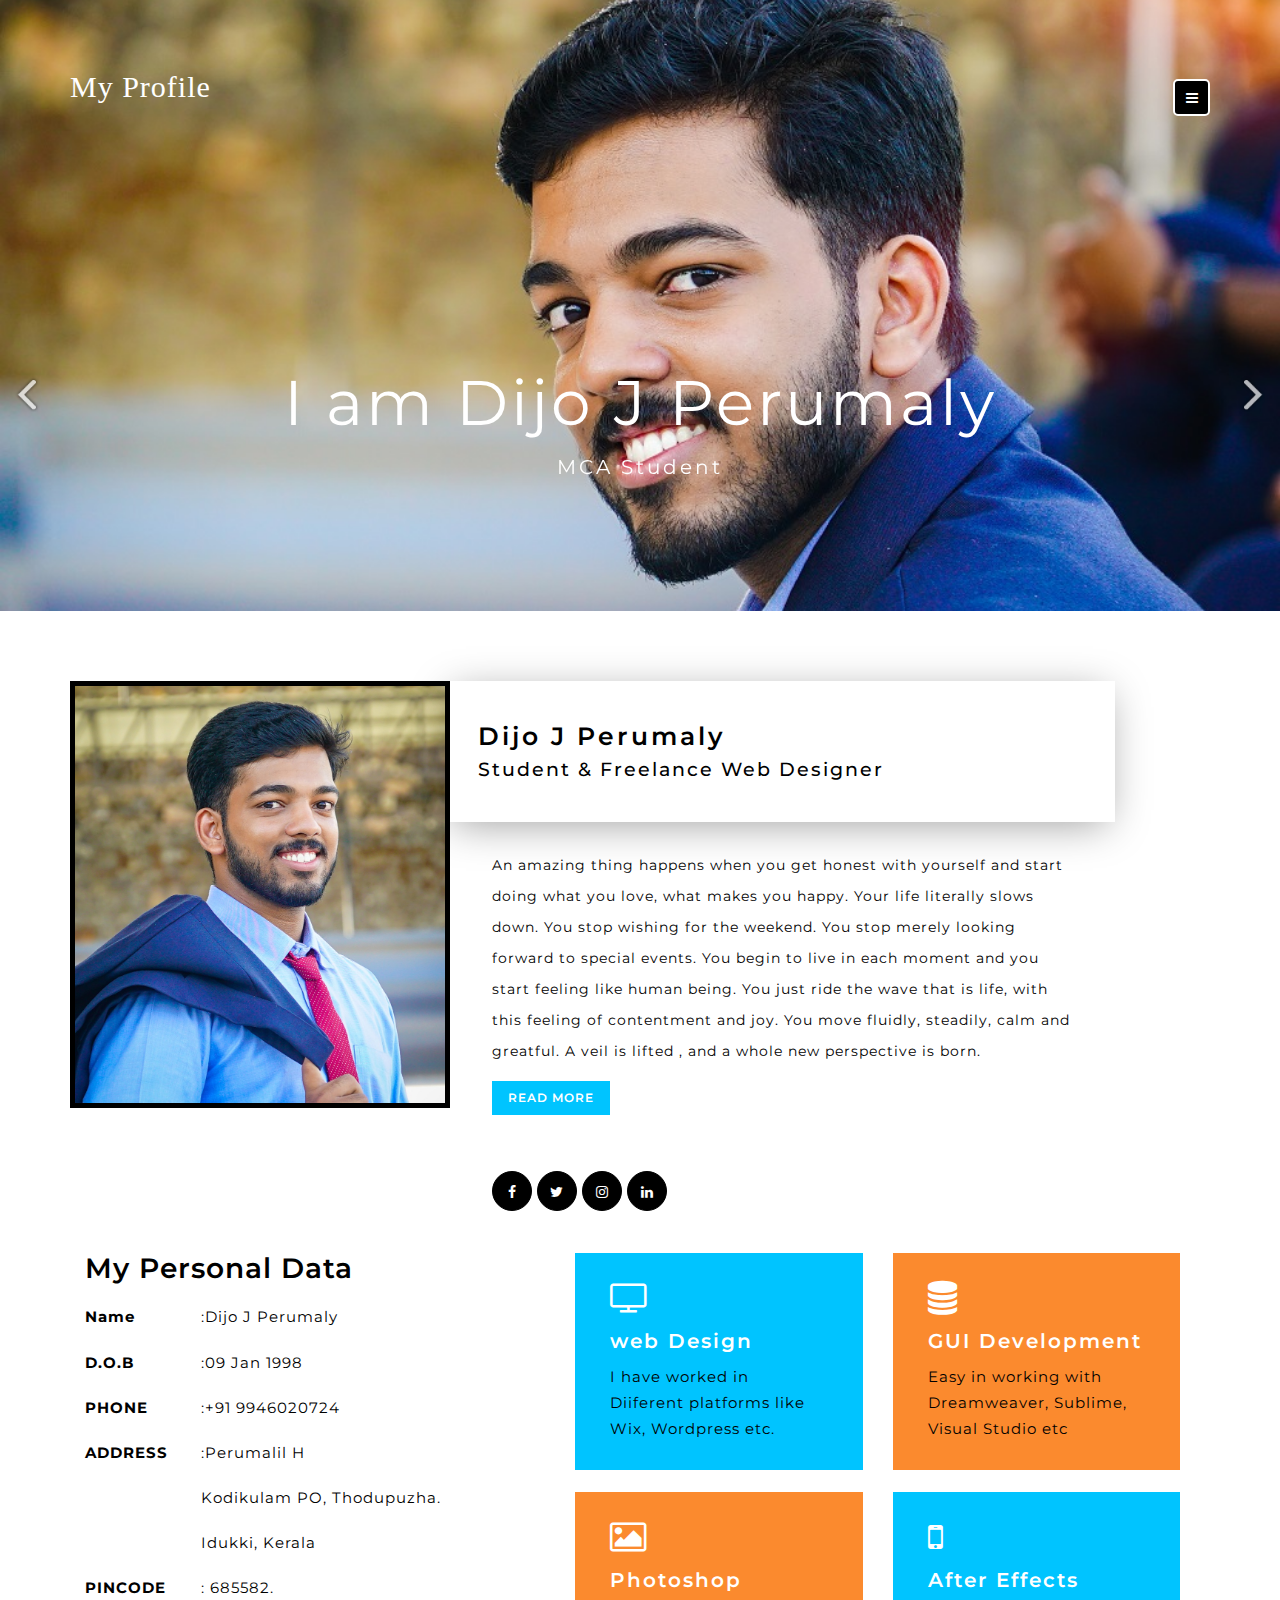
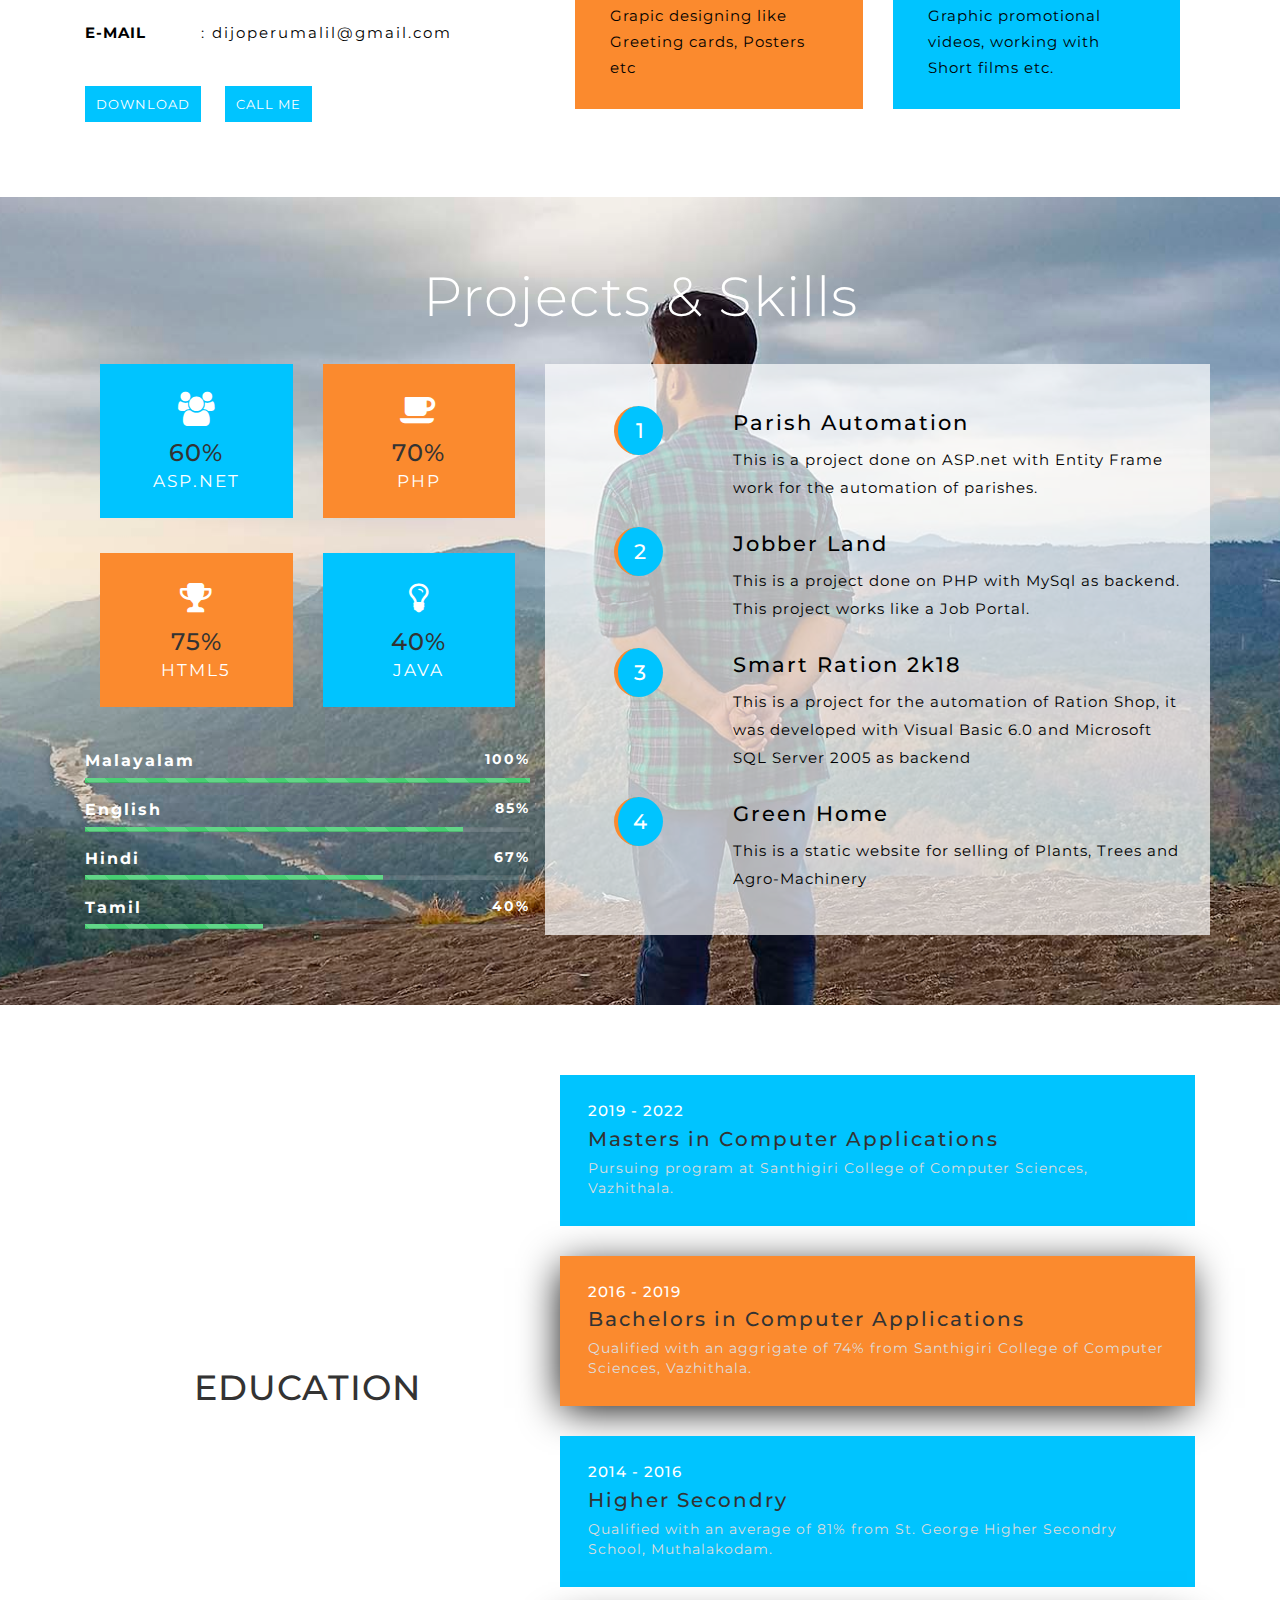
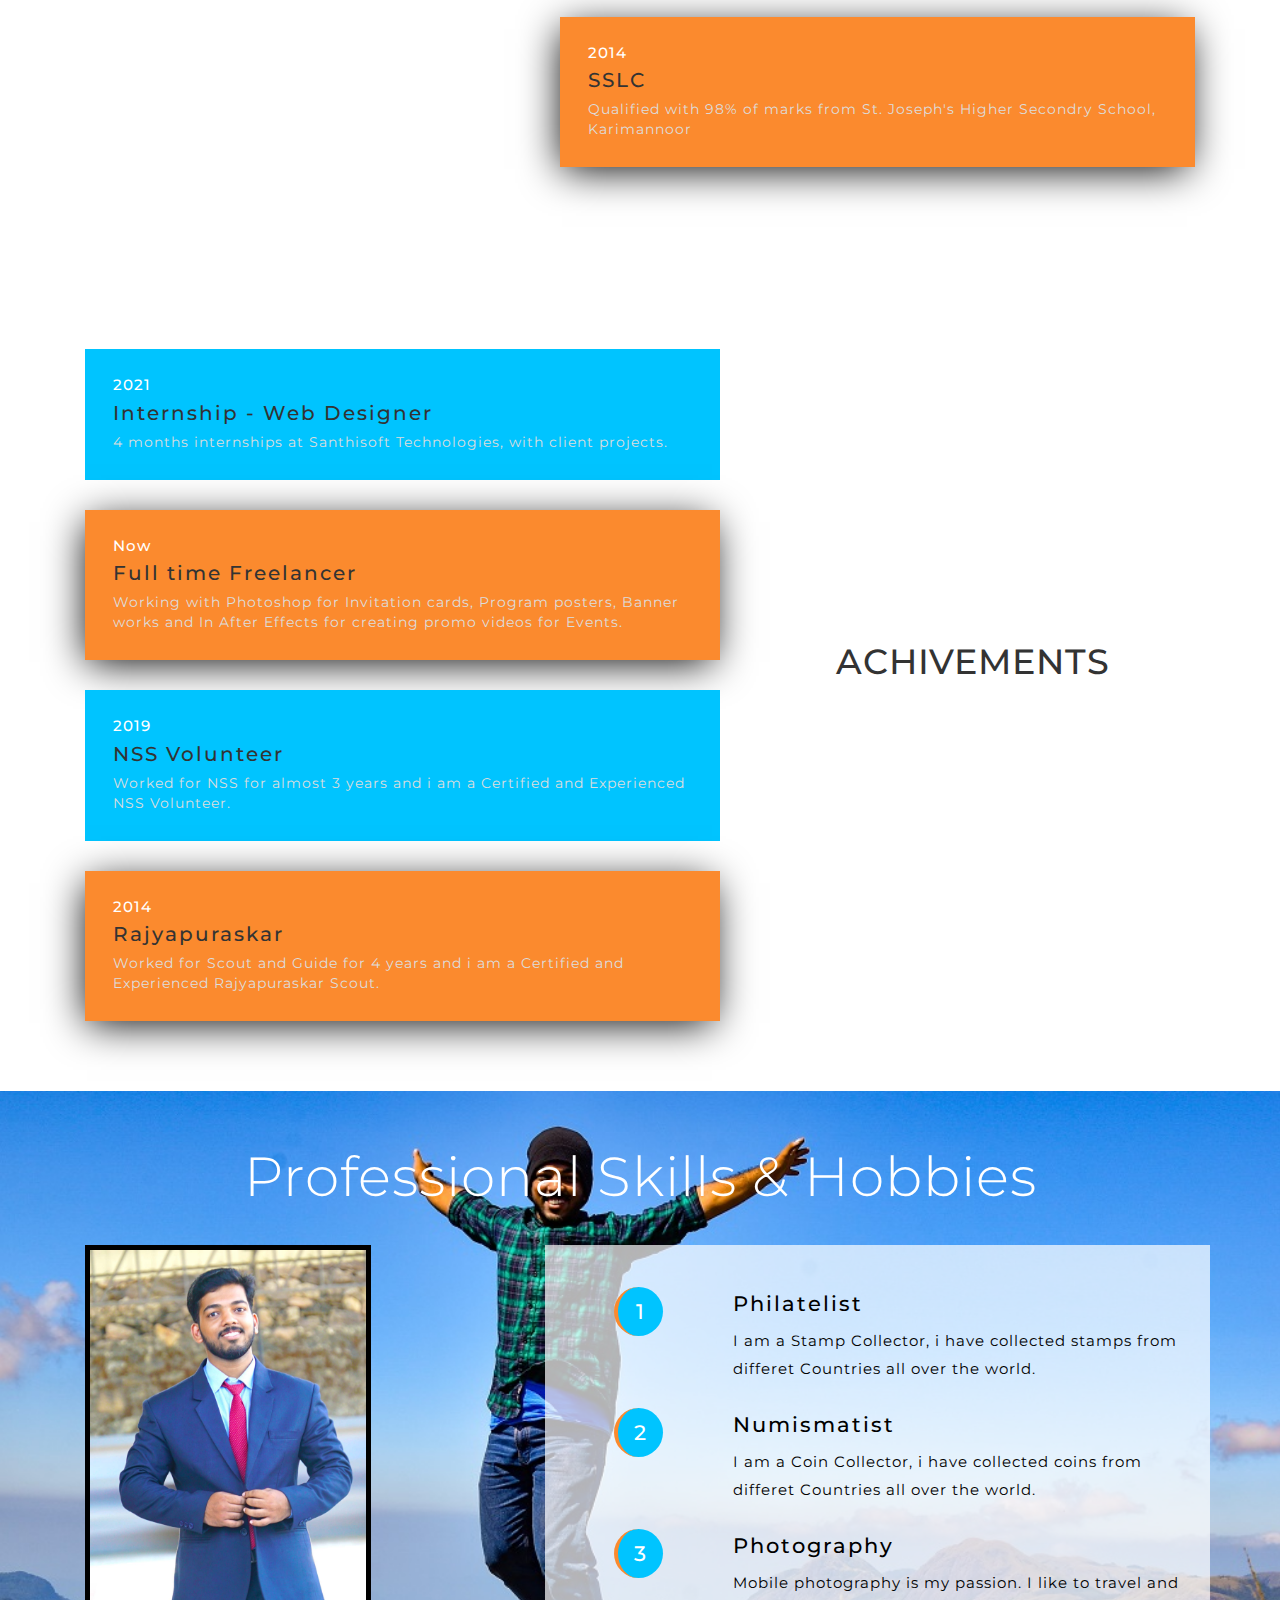
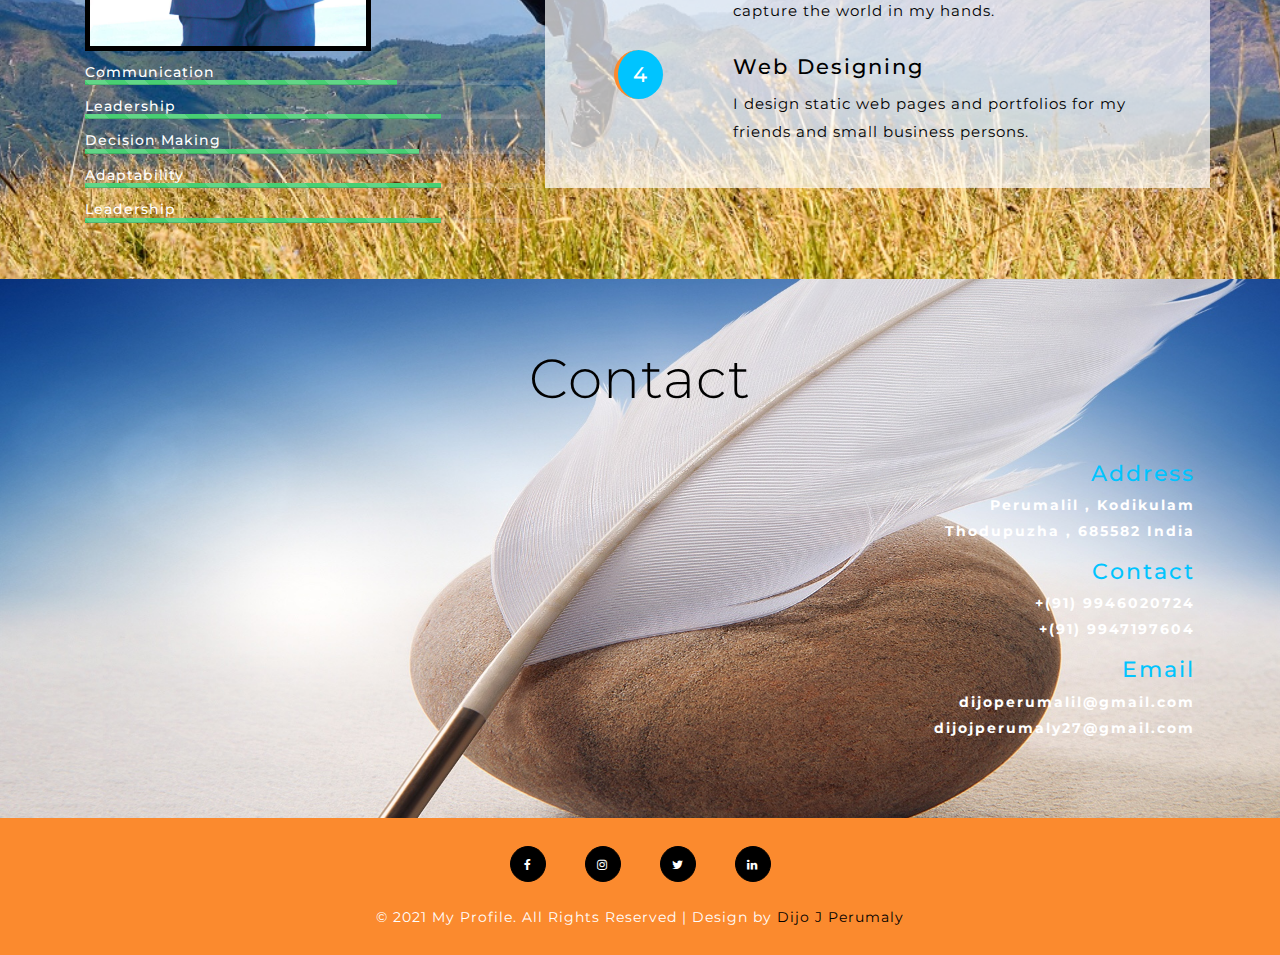
<file: index.html>
<!DOCTYPE html>
<html lang="zxx">

<head>
	<title>Dijo J Perumaly | Home :: My Personal Website</title>

	<!--meta tags -->
	<meta charset="UTF-8">
	<meta name="viewport" content="width=device-width, initial-scale=1">
	<meta name="keywords" content="Intro Responsive web template, Bootstrap Web Templates, Flat Web Templates, Android Compatible web template, 
Smartphone Compatible web template, free webdesigns for Nokia, Samsung, LG, SonyEricsson, Motorola web design" />
	<script>
		addEventListener("load", function () {
			setTimeout(hideURLbar, 0);
		}, false);

		function hideURLbar() {
			window.scrollTo(0, 1);
		}
	</script>
	<!--//meta tags ends here-->
	<!--booststrap-->
	<link href="css/bootstrap.css" rel="stylesheet" type="text/css" media="all">
	<!--//booststrap end-->
	<!-- font-awesome icons -->
	<link href="css/font-awesome.css" rel="stylesheet">
	<!-- //font-awesome icons -->
	<!-- Nav-CSS -->	
	<link href="css/nav.css" rel="stylesheet" type="text/css" media="all" />
	<script src="js/modernizr.custom.js"></script>
	<!-- //Nav-CSS -->	
	<link rel="stylesheet" href="css/lightbox.css">
	<!--gallery-->
	<!--stylesheets-->
	<link href="css/style.css" rel='stylesheet' type='text/css' media="all">
	<!--//stylesheets-->
	<link href="//fonts.googleapis.com/css?family=Montserrat:300,400,500" rel="stylesheet">

</head>



<body>
<!-- navigation section -->
	<div class="header-outs">
		<div class="header-w3layouts">
		<div class="container">

<div class="right-side"> 
<p>
		<button id="trigger-overlay" type="button">
			<span class="fa fa-bars" aria-hidden="true"></span>
		</button>
		</p>
</div>
	<!-- open/close -->
		<div class="overlay overlay-hugeinc">
			<button type="button" class="overlay-close">Close</button>
			<nav>
				<ul>
					<li><a href="#index.html" class="scroll">Home</a></li>
					<li><a href="#about" class="scroll" >About</a></li>
					<li><a href="#projects" class="scroll" >Projects</a></li>
					<li><a href="#education" class="scroll" >Qualification</a></li>
					<li><a href="#achivements" class="scroll" >Achivements</a></li>
					<li><a href="#hobbies" class="scroll" >Skills & Hobbies</a></li>
					<li><a href="#contact" class="scroll" >Contact</a></li>
					
				</ul>
			</nav>
		</div>
					<div class="hedder-logo">
				<h2 style="font-family:Trattatello"><a href="index.html">My Profile</a></h2>
		</div>
	<!-- /open/close -->
<!-- /navigation section -->
</div>
<div class="clearfix"> </div>

</div>
<!-- Slideshow 4 -->
		<div class="slider">
			<div class="callbacks_container">
				<ul class="rslides" id="slider4">
					<li>
						<div class="slider-img">
							<div class="container">
								<div class="slider-info">
									<h4 style="margin-top:4em">I am Dijo J Perumaly 
										</h4>
									<p>MCA Student</p>

								</div>
							</div>
						</div>
					</li>
					<li>
						<div class="slider-img ">
							<div class="container">
								<div class="slider-info">
									<h4 style="margin-top:4em">I Am Web Designer
										 </h4>
									<p>My Passion</p>
								</div>
							</div>
						</div>
					</li>
				</ul>
			</div>
			<div class="clearfix"> </div>
		</div>
		<!-- This is here just to demonstrate the callbacks -->
		<!-- <ul class="events">
      <li>Example 4 callback events</li>
    </ul>-->
</div>
<!-- //banner -->
<!--about -->
	<div class="about" id="about">
		<div class="container">
		<div class="col-md-4 about-left ">
					<img src="images/ab2.jpg" class="img-responsive" alt="">
				</div>
				<div class="col-md-7 about-right">
				<div class="about-me">
				<h2>Dijo J Perumaly</h2>
				<h4>Student & Freelance Web Designer</h4>
				</div>
				<div class="w3layouts_more-buttn">
				<p>An amazing thing happens when you get honest with yourself and start doing what you love, what makes you happy. Your life 
					literally slows down. You stop wishing for the weekend. You stop merely looking forward to special events. You begin to live in each moment and you start feeling like 
					human being. You just ride the wave that is life, with this feeling of contentment and joy. You move fluidly, steadily, calm and greatful. A veil is lifted
					, and a whole new perspective is born.</p>
				<div class="buttn-about">
								<a href="#services">Read More</a>
							</div>
							<div class="buttom-social-grids">

					<ul>
						<li><a href="https://www.facebook.com/dijoj.perumaly.5"><span class="fa fa-facebook"></span></a></li>
						<li><a href=""><span class="fa fa-twitter"></span></a></li>
						<li><a href="https://www.instagram.com/luckachan__perumaly/"><span class="fa fa-instagram"></span></a></li>
						<li><a href="https://in.linkedin.com/in/dijo-j-perumaly-0ba7b3190"><span class="fa fa-linkedin"></span></a></li>
					</ul>
				</div>
							</div>
							
				</div>
				<div class="clearfix"> </div>
				<div class="my-ser-info">
				<div class="col-md-5 my-datas">
				<h3>My Personal Data</h3>
				<ul class="address">
										<li>
							<ul class="address-text ">
								<li><b>Name </b></li>
								<li>:Dijo J Perumaly</li>
							</ul>
						</li>
						<li>
							<ul class="address-text ">
								<li><b>D.O.B </b></li>
								<li>:09 Jan 1998</li>
							</ul>
						</li>
						<li>
							<ul class="address-text">
								<li><b>PHONE </b></li>
								<li>:+91 9946020724</li>
							</ul>
						</li>
						<li>
							<ul class="address-text">
								<li><b>ADDRESS </b></li>
								<li>:Perumalil H</li>
							</ul>
						</li>
						<li>
							<ul class="address-text">
								<li><b></b></li>
								<li> Kodikulam PO, Thodupuzha.</li>
							</ul>
						</li>
						<li>
							<ul class="address-text">
								<li><b></b></li>
								<li> Idukki, Kerala</li>
							</ul>
						</li>
						<li>
							<ul class="address-text">
								<li><b>PINCODE</b></li>
								<li>: 685582.</li>
							</ul>
						</li>
						<li>
							<ul class="address-text">
								<li><b>E-MAIL </b></li>
								<li><a href="mailto:dijoperumalil@gmail.com">: dijoperumalil@gmail.com</a></li>
							</ul>
						</li>
				<!--		<li>
							<ul class="address-text">
								<li><b>WEBSITE </b></li>
								<li><a href="mailto:example@mail.com">: www.myresume.com</a></li>
							</ul>
						</li> -->
					</ul> 
			<div class="hire-w3lgrids">
						<a href="" class="there-more"> 
							Download				
						</a> 
						<a href="tel:+919946020724" class="there-more"> 
						Call Me
						</a>
					</div>
				</div>
				<div class="col-md-7 aboutmy-services">
								
								<div class="col-md-6 col-sm-6 col-xs-6 about-ser-grid">
								<div class="about-gap">
								<span class="fa fa-television" aria-hidden="true"></span>
								<h3>web Design</h3>
								<p>I have worked in Diiferent platforms like Wix, Wordpress etc. </p>
								</div>
								<div class="clearfix"> </div>
								</div>
								<div class="col-md-6 col-sm-6 col-xs-6 about-ser-grid">
								<div class="about-gap clr-green">
								<span class="fa fa-database" aria-hidden="true"></span
>								<h3>GUI Development</h3>
								<p>Easy in working with Dreamweaver, Sublime, Visual Studio etc</p>
								</div>
								<div class="clearfix"> </div>
								</div>
								<div class="col-md-6 col-sm-6 col-xs-6 about-ser-grid">
								<div class="about-gap clr-green">
								<span class="fa fa-picture-o" aria-hidden="true"></span>
								<h3>Photoshop</h3>
								<p>Grapic designing like Greeting cards, Posters etc</p>
								</div>
								<div class="clearfix"> </div>
								</div>
								<div class="col-md-6 col-sm-6 col-xs-6 about-ser-grid">
								<div class="about-gap">
								<span class="fa fa-mobile" aria-hidden="true"></span>
								<h3>After Effects</h3>
								<p>Graphic promotional videos, working with Short films etc.</p>
								</div>
								<div class="clearfix"> </div>
								</div>
							</div>	
							<div class="clearfix"> </div>
							</div>
							<div class="clearfix"> </div>

</div>
</div>
<!--//about -->
		<div class="services" id="projects">
		<div class="container">
			<h3 class="title clr">Projects & Skills</h3>
						<div class="banner-bottom-girds">

			<div class="col-md-5 my-ser-right">
				<div class="col-md-6 col-sm-6 col-xs-6 stats-grid stats-grid-1">
					<div class="ser-icone"> 
					<span class="fa fa-users font" aria-hidden="true"></span>
				
					<!--<div class="counter">65</div>-->
					<h3>60%</h3>
					<div class="stat-info-w3ls">
						<h4>ASP.net</h4>
					</div>
						</div>
				</div>
				<div class="col-md-6 col-sm-6 col-xs-6 stats-grid stats-grid-2">
					<div class="ser-icone clr-green"> 
					<span class="fa fa-coffee font" aria-hidden="true"></span>
					<!--<div class="counter">65</div>-->
					<h3>70%</h3>
					<div class="stat-info-w3ls">
						<h4>PHP</h4>
					</div>
					</div>
				</div>
				<div class="col-md-6 col-sm-6 col-xs-6 stats-grid stats-grid-3">
					<div class="ser-icone clr-green">
					<span class="fa fa-trophy font" aria-hidden="true"></span>
					
					<!--<div class="counter">65</div>-->
					<h3>75%</h3>
					<div class="stat-info-w3ls">
						<h4>HTML5</h4>
					</div>
					</div>
				</div>
				<div class="col-md-6 col-sm-6 col-xs-6 stats-grid stats-grid-4">
					<div class="ser-icone"> <span class="fa fa-lightbulb-o font" aria-hidden="true"></span>
					
					<!--<div class="counter">65</div>-->
					<h3>40%</h3>
					<div class="stat-info-w3ls">
						<h4>Java</h4>
					</div>
					</div>
				</div>
				<div class="clearfix"></div>
			<div class="w3l_about_bottom_grid_right bar-grids">
				<h6>Malayalam<span> 100% </span></h6>
				<div class="progress">
					<div class="progress-bar progress-bar-striped active" style="width: 100%">
					</div>
				</div>
				<div class="mid-bar">
					<h6>English<span> 85% </span></h6>
					<div class="progress">
						<div class="progress-bar progress-bar-striped active" style="width: 85%">
						</div>
					</div>
				</div>
				<div class="mid-bar">
				<h6>Hindi<span>67% </span></h6>
				<div class="progress">
					<div class="progress-bar progress-bar-striped active" style="width: 67%">
					</div>
				</div>
				</div>
				<h6>Tamil<span>40% </span></h6>
				<div class="progress">
					<div class="progress-bar progress-bar-striped active" style="width: 40%">
					</div>
				</div>
			</div>
			</div>	
			<div class="col-md-7 my-ser-left">
					<div class="white-shadow">
			 <div class=" col-md-3 col-sm-3 col-xs-3 service-num-left">
			   <h6>1</h6>
			   </div>
			   <div class="col-md-9 col-sm-9 col-xs-9 service-info-left">
			   <h4>Parish Automation</h4>
			   <p>This is a project done on ASP.net with Entity Frame work for the automation of parishes.</p>
			   </div>
						<div class="clearfix"> </div>
					</div>
					<div class="white-shadow">
			 <div class=" col-md-3 col-sm-3 col-xs-3 service-num-left">
			   <h6>2</h6>
			   </div>
			   <div class="col-md-9 col-sm-9 col-xs-9 service-info-left">
			   <h4>Jobber Land</h4>
			   <p>This is a project done on PHP with MySql as backend. This project works like a Job Portal.</p>
			   </div>
						<div class="clearfix"> </div>
					</div>
					<div class="white-shadow">
			 <div class=" col-md-3 col-sm-3 col-xs-3 service-num-left">
			   <h6>3</h6>
			   </div>
			   <div class="col-md-9 col-sm-9 col-xs-9 service-info-left">
			   <h4>Smart Ration 2k18</h4>
			   <p>This is a project for the automation of Ration Shop, it was developed with 
			   Visual Basic 6.0 and Microsoft SQL Server 2005 as backend</p>
			   </div>
						<div class="clearfix"> </div>
					</div>
					<div class="white-shadow">
			 <div class=" col-md-3 col-sm-3 col-xs-3 service-num-left">
			   <h6>4</h6>
			   </div>
			   <div class="col-md-9 col-sm-9 col-xs-9 service-info-left">
			   <h4>Green Home</h4>
			   <p>This is a static website for selling of Plants, Trees and Agro-Machinery</p>
			   </div>
						<div class="clearfix"> </div>
					</div>
					<div class="clearfix"> </div>
			</div>
				<div class="clearfix"> </div>
			</div>
		</div>
		</div>
				<!--// services-->
<div class="experience" id="education">
	<div class="container">
		<div class="education">
		<div class="col-md-5 education-info">
		 <h4>education</h4>
		</div>
		
		<div class="col-md-7 education-matter">
		<div class="edu-right ">
				<h6>2019 - 2022</h6>
		<h5>Masters in Computer Applications</h5>
		<p>Pursuing program at Santhigiri College of Computer Sciences, Vazhithala.</p>
		</div>
		
		<div class="edu-right back-shadow clr-green">
				<h6>2016 - 2019</h6>
		<h5>Bachelors in Computer Applications</h5>
		<p>Qualified with an aggrigate of 74% from Santhigiri College of Computer Sciences, Vazhithala.</p>
		</div>
		
		<div class="edu-right ">
				<h6>2014 - 2016</h6>
		<h5>Higher Secondry</h5>
		<p>Qualified with an average of 81% from St. George Higher Secondry School, Muthalakodam.</p>
		</div>
		<div class="edu-right back-shadow clr-green">
				<h6>2014</h6>
		<h5>SSLC</h5>
		<p>Qualified with 98% of marks from St. Joseph's Higher Secondry School, Karimannoor</p>
		
		</div>
	
	
		</div>
			<div class="clearfix"></div>
		</div>
</div>	
</div>	




<div class="experience" id="achivements">
<div class="container">
		<div class="experience-info">
		
		
		
		<div class="col-md-7 exp-matter">
		<div class="exp-left">
		<h6>2021</h6>
		<h5>Internship - Web Designer</h5>
		<p>4 months internships at Santhisoft Technologies, with client projects.</p>
		</div>
		<div class="exp-left back-shadow clr-green">
				<h6>Now</h6>
		<h5>Full time Freelancer</h5>
		<p>Working with Photoshop for Invitation cards, Program posters, Banner works and In After Effects for creating promo videos for Events.</p>
		</div>
		
		<div class="exp-left">
				<h6>2019</h6>
		<h5>NSS Volunteer</h5>
		<p>Worked for NSS for almost 3 years and i am a Certified and Experienced NSS Volunteer.</p>
		</div>
		<div class="exp-left back-shadow clr-green">
				<h6>2014</h6>
		<h5>Rajyapuraskar</h5>
		<p>Worked for Scout and Guide for 4 years and i am a Certified and Experienced Rajyapuraskar Scout.</p>
		
		</div>
		</div>
			<div class="col-md-5 exp-info-right">
		 <h4>Achivements</h4>
		</div>		
		<div class="clearfix"></div>
		</div>
		
	</div>
	</div>



		
<!--about -->
			<div class="hobbies" id="hobbies">
		<div class="container">
			<h3 class="title clr">Professional Skills & Hobbies</h3>
						<div class="banner-bottom-girds">

			<div class="col-md-5 my-ser-right">
			
			
			
			
				<div class="about-left ">
					<img src="images/ab3.jpg" class="img-responsive" alt="" style="margin-top:0em; height:29em; width:auto;">
					
					
				<div style="margin-top:1em;">	
					<h5 style="color:white;">Communication</h5>
				<div class="progress">
					<div class="progress-bar progress-bar-striped active" style="width: 70%">
					</div>
				</div>
				</div>
				
				
				<div style="margin-top:1em;">	
					<h5 style="color:white;">Leadership</h5>
				<div class="progress">
					<div class="progress-bar progress-bar-striped active" style="width: 80%">
					</div>
				</div>
				</div>
				
				
				<div style="margin-top:1em;">	
					<h5 style="color:white;">Decision Making</h5>
				<div class="progress">
					<div class="progress-bar progress-bar-striped active" style="width: 75%">
					</div>
				</div>
				</div>
				
				
				<div style="margin-top:1em;">	
					<h5 style="color:white;">Adaptability</h5>
				<div class="progress">
					<div class="progress-bar progress-bar-striped active" style="width: 80%">
					</div>
				</div>
				</div>
				
				<div style="margin-top:1em;">	
					<h5 style="color:white;">Leadership</h5>
				<div class="progress">
					<div class="progress-bar progress-bar-striped active" style="width: 80%">
					</div>
				</div>
				</div>
				
				
				
				</div>
			</div>	
			<div class="col-md-7 my-ser-left">
					<div class="white-shadow">
			 <div class=" col-md-3 col-sm-3 col-xs-3 service-num-left">
			   <h6>1</h6>
			   </div>
			   <div class="col-md-9 col-sm-9 col-xs-9 service-info-left">
			   <h4>Philatelist</h4>
			   <p>I am a Stamp Collector, i have collected stamps from differet Countries all over the world.</p>
			   </div>
						<div class="clearfix"> </div>
					</div>
					<div class="white-shadow">
			 <div class=" col-md-3 col-sm-3 col-xs-3 service-num-left">
			   <h6>2</h6>
			   </div>
			   <div class="col-md-9 col-sm-9 col-xs-9 service-info-left">
			   <h4>Numismatist</h4>
			   <p>I am a Coin Collector, i have collected coins from differet Countries all over the world.</p>
			   </div>
						<div class="clearfix"> </div>
					</div>
					<div class="white-shadow">
			 <div class=" col-md-3 col-sm-3 col-xs-3 service-num-left">
			   <h6>3</h6>
			   </div>
			   <div class="col-md-9 col-sm-9 col-xs-9 service-info-left">
			   <h4>Photography</h4>
			   <p>Mobile photography is my passion. I like to travel and capture the world in my hands.</p>
			   </div>
						<div class="clearfix"> </div>
					</div>
					<div class="white-shadow">
			 <div class=" col-md-3 col-sm-3 col-xs-3 service-num-left">
			   <h6>4</h6>
			   </div>
			   <div class="col-md-9 col-sm-9 col-xs-9 service-info-left">
			   <h4>Web Designing</h4>
			   <p>I design static web pages and portfolios for my friends and small business persons.</p>
			   </div>
						<div class="clearfix"> </div>
					</div>
					<div class="clearfix"> </div>
			</div>
				<div class="clearfix"> </div>
			</div>
		</div>
		</div>
<!--//about -->		
		
		
		
<!--contact-->
	<div class="contact" id="contact">
		<div class="container">
			<h3 class="title">Contact</h3>
						
			<div class="clearfix"> </div>
			<div class=" col-md-8 col-sm-8 col-xs-7 contact-map">
				<div class="map-grid">
					<iframe src="https://www.google.com/maps/embed?pb=!1m18!1m12!1m3!1d3929.861517711636!2d76.76845541435104!3d9.945478176700485!2m3!1f0!2f0!3f0!3m2!1i1024!2i768!4f13.1!3m3!1m2!1s0x0%3A0x0!2zOcKwNTYnNDMuNyJOIDc2wrA0NicxNC4zIkU!5e0!3m2!1sen!2sin!4v1620377621287!5m2!1sen!2sin" width="600" height="450" style="border:0;" allowfullscreen="" loading="lazy"></iframe>
       
				</div>
			</div>

			<div class=" col-md-4 col-sm-4 col-xs-5 contact-icons">
				<div class="footer_grid_left">
					<h5>Address</h5>
					<p style="color:white;font-weight:bold !important">Perumalil , Kodikulam<span> Thodupuzha , 685582
					India</span></p>
				</div>
				<div class="footer_grid_left">
					<h5> Contact</h5>
					<p style="color:white;font-weight:bold !important">+(91) 9946020724 <span>+(91) 9947197604</span></p>
				</div>
				<div class="footer_grid_left">
					<h5>Email</h5>
					<p><a style="color:white;font-weight:bold !important" href="mailto:dijoperumalil@gmail.com">dijoperumalil@gmail.com</a>
					<span><a style="color:white;font-weight:bold !important" href="mailto:dijojperumaly27@gmail.com">dijojperumaly27@gmail.com</a></span></p>
				</div>

			</div>
			<div class="clearfix"> </div>



		
		</div>
	</div>

<footer>
<div class="social-icons">

					<ul>
					
						<li><a href="https://www.facebook.com/dijoj.perumaly.5"><span class="fa fa-facebook"></span></a></li>
						<li><a href="https://www.instagram.com/luckachan__perumaly/"><span class="fa fa-instagram"></span></a></li>
						<li><a href=""><span class="fa fa-twitter"></span></a></li>
						<li><a href="https://in.linkedin.com/in/dijo-j-perumaly-0ba7b3190"><span class="fa fa-linkedin"></span></a></li>
					</ul>
				</div>

		<p>© 2021 My Profile. All Rights Reserved | Design by <a href="" target="_blank"> Dijo J Perumaly </a></p>
	</footer>
	<!--js working-->
	<script src='js/jquery-2.2.3.min.js'></script>
	<script src="js/bootstrap.js"></script>
	<!--//js working-->
	<!--nav menu-->
		<script src="js/classie.js"></script>
		<script src="js/demo1.js"></script>
<!-- //nav menu-->	
	<!-- gallery -->
	<script src="js/lightbox-plus-jquery.min.js"></script>
	<!-- //gallery -->
<!--banner-->

	<script src="js/responsiveslides.min.js"></script>

	<script>
		// You can also use "$(window).load(function() {"
		$(function () {
			// Slideshow 4
			$("#slider4").responsiveSlides({
				auto: true,
				pager: false,
				nav: true,
				speed: 900,
				namespace: "callbacks",
				before: function () {
					$('.events').append("<li>before event fired.</li>");
				},
				after: function () {
					$('.events').append("<li>after event fired.</li>");
				}
			});

		});
	</script>
	<!--// banner-->
	<!-- OnScroll-Number-Increase-JavaScript -->
	<script src="js/jquery.waypoints.min.js"></script>
	<script src="js/jquery.countup.js"></script>
	<script>
		$('.counter').countUp();
	</script>
	<!-- //OnScroll-Number-Increase-JavaScript -->

<!-- start-smoth-scrolling -->
	<script src="js/move-top.js"></script>
	<script src="js/easing.js"></script>
	<script>
		jQuery(document).ready(function ($) {
			$(".scroll").click(function (event) {
				event.preventDefault();
				$('html,body').animate({
					scrollTop: $(this.hash).offset().top
				}, 900);
			});
		});
	</script>
	<!-- start-smoth-scrolling -->
	<!-- here stars scrolling icon -->
	<script>
		$(document).ready(function () {

			var defaults = {
				containerID: 'toTop', // fading element id
				containerHoverID: 'toTopHover', // fading element hover id
				scrollSpeed: 1200,
				easingType: 'linear'
			};


			$().UItoTop({
				easingType: 'easeOutQuart'
			});

		});
	</script>
	<!-- //here ends scrolling icon -->
</body>

</html>
</file>
<file: css/nav.css>
/* OVERLAY EFFECTS*/


/* Overlay style */
.overlay {
	position: fixed;
	width: 100%;
	height: 100%;
	top: 0;
	left: 0;
	background:rgba(0, 0, 0, 0.62);
}

/* Overlay closing cross */
.overlay .overlay-close {
    width: 26px;
    height: 26px;
    position: absolute;
    right: 32px;
    top: 32px;
	overflow: hidden;
	border: none;
	background: url(../images/cross.png) no-repeat center center;
	text-indent: 200%;
	color: transparent;
	outline: none;
	z-index: 100;
}

/* Menu style */
.overlay nav {
	text-align: center;
	position: relative;
	top: 50%;
	height: 60%;
	font-size: 54px;
	-webkit-transform: translateY(-50%);
	transform: translateY(-50%);
}

.overlay ul {
	list-style: none;
	padding: 0;
	margin: 0 auto;
	display: inline-block;
	height: 100%;
	position: relative;
}

.overlay ul li {
	display: block;
	height: 20%;
	height: calc(80% / 5);
	min-height: 54px;
}

.overlay ul li a {
    font-size: 19px;
	font-weight: 300;
	display: block;
	color: #fff;
	-webkit-transition: color 0.2s;
	transition: color 0.2s;
    font-family: 'Josefin Sans', sans-serif;
}

.overlay ul li a:hover,
.overlay ul li a:focus {
	color:#00c4ff;
}

/* Effects */
.overlay-hugeinc {
	opacity: 0;
	visibility: hidden;
	-webkit-transition: opacity 0.5s, visibility 0s 0.5s;
	transition: opacity 0.5s, visibility 0s 0.5s;
}

.overlay-hugeinc.open {
	opacity: 1;
	visibility: visible;
	-webkit-transition: opacity 0.5s;
	transition: opacity 0.5s;
	z-index: 999;
}

.overlay-hugeinc nav {
	-webkit-perspective: 1200px;
	perspective: 1200px;
}

.overlay-hugeinc nav ul {
	opacity: 0.4;
	-webkit-transform: translateY(-25%) rotateX(35deg);
	transform: translateY(-25%) rotateX(35deg);
	-webkit-transition: -webkit-transform 0.5s, opacity 0.5s;
	transition: transform 0.5s, opacity 0.5s;
}

.overlay-hugeinc.open nav ul {
	opacity: 1;
	-webkit-transform: rotateX(0deg);
	transform: rotateX(0deg);
}

.overlay-hugeinc.close nav ul {
	-webkit-transform: translateY(25%) rotateX(-35deg);
	transform: translateY(25%) rotateX(-35deg);
}

@media screen and (max-height: 30.5em) {
	.overlay nav {
		height: 70%;
		font-size: 34px;
	}
	.overlay ul li {
		min-height: 34px;
	}
}

/* //OVERLAY EFFECTS*/
</file>
<file: css/style.css>
/*--
Author: W3layouts
Author URL: http://w3layouts.com
License: Creative Commons Attribution 3.0 Unported
License URL: http://creativecommons.org/licenses/by/3.0/
--*/

html,
body {
    padding: 0;
    margin: 0;
    background: #fff;
    letter-spacing: 1px;
font-family: 'Montserrat', sans-serif;
}

body a {
    outline: none;
    transition: 0.5s all;
    -webkit-transition: 0.5s all;
    -moz-transition: 0.5s all;
    -o-transition: 0.5s all;
    -ms-transition: 0.5s all;
    text-decoration: none;
}

body a:hover {
    text-decoration: none;
}

body a:focus,
a:hover {
    text-decoration: none;
}

input[type="button"],
input[type="submit"] {
    transition: 0.5s all;
    -webkit-transition: 0.5s all;
    -moz-transition: 0.5s all;
    -o-transition: 0.5s all;
    -ms-transition: 0.5s all;
    letter-spacing: 1px;
   font-family: 'Montserrat', sans-serif;
}
select,input[type="email"],input[type="text"],input[type=password],
input[type="button"],input[type="submit"],textarea{
   font-family: 'Montserrat', sans-serif;
	transition:0.5s all;
	-webkit-transition:0.5s all;
	-moz-transition:0.5s all;
	-o-transition:0.5s all;
	-ms-transition:0.5s all;
	letter-spacing: 1px;
	
}
h1,
h2,
h3,
h4,
h5,
h6 {
    margin: 0;
    padding: 0;
    font-family: 'Montserrat', sans-serif;
    letter-spacing: 1px;
}

p {
    margin: 0;
    padding: 0;
    letter-spacing: 1px;
    font-family: 'Montserrat', sans-serif;
	color: #777;
}


ul {
    margin: 0;
    padding: 0;
	list-style-type: none;
}

/*-- //Reset-Code --*/
.about,.services,.contact,.gallery,.experience{
    padding: 5em 0;
	
}

.contact{
	background: url(../images/s3.jpg)no-repeat center;
    background-size: cover;
}
.title {
    font-size:55px;
    text-align: center;
    color: #000;
    margin-bottom: 37px;  
    letter-spacing: 1px;
    font-weight: 300;
}
.clr {
    color: #fff;
}
/*-- banner --*/
/*-- //Reset-Code --*/
/*-- nav --*/


.right-side {
    float: right!important;
	    padding-top: 9px;
}
button#trigger-overlay {
    background: #000;
    border: 2px solid #fff;
    border-radius: 5px;
    color: #fff;
    font-size: 14px;
	outline:none;
	width: 37px;
    height: 37px;
}
.header-w3layouts {
    padding-top: 5em;
}
.hedder-logo{display:inline-block;}
.hedder-logo h1 a{ 
  font-size: 49px;
    color: #fff !important;
    text-transform: uppercase;
    font-weight: 300;
    letter-spacing: 2px;
}

/*--//nav --*/
/*-- Heading-1 --*/
.header-outs {
    background: url(../images/b4.jpg);
    background-repeat: no-repeat;
    background-position: center;
    -webkit-background-size: cover;
    -moz-background-size: cover;
    -o-background-size: cover;
    -ms-background-size: cover;
    min-height: 800px;
}

.rslides {
  position: relative;
  list-style: none;
  overflow: hidden;
  width: 100%;
  padding: 0;
  margin: 0;
  }

.rslides li {
  -webkit-backface-visibility: hidden;
  position: absolute;
  display: none;
  width: 100%;
  left: 0;
  top: 0;
  }

.rslides li:first-child {
  position: relative;
  display: block;
  float: left;
  }

.rslides img {
  display: block;
  height: auto;
  float: left;
  width: 100%;
  border: 0;
  }
/*-- //banner Slider --*/
.rslides {
  margin: 0 auto 40px;
  }

#slider2,
#slider3 {
  box-shadow: none;
  -moz-box-shadow: none;
  -webkit-box-shadow: none;
  margin: 0 auto;
  }

.rslides_tabs {
  list-style: none;
  padding: 0;
  background: rgba(0,0,0,.25);
  box-shadow: 0 0 1px rgba(255,255,255,.3), inset 0 0 5px rgba(0,0,0,1.0);
  -moz-box-shadow: 0 0 1px rgba(255,255,255,.3), inset 0 0 5px rgba(0,0,0,1.0);
  -webkit-box-shadow: 0 0 1px rgba(255,255,255,.3), inset 0 0 5px rgba(0,0,0,1.0);
  font-size: 18px;
  list-style: none;
  margin: 0 auto 50px;
  max-width: 540px;
  padding: 10px 0;
  text-align: center;
  width: 100%;
  }

.rslides_tabs li {
  display: inline;
  float: none;
  margin-right: 1px;
  }

.rslides_tabs a {
  width: auto;
  line-height: 20px;
  padding: 9px 20px;
  height: auto;
  background: transparent;
  display: inline;
  }

.rslides_tabs li:first-child {
  margin-left: 0;
  }

.rslides_tabs .rslides_here a {
  background: rgba(255,255,255,.1);
  color: #fff;
  font-weight: bold;
  }

a {
  color: #fff;
  text-decoration: none;
  }

/* Callback example */
/*.events {
  list-style: none;
  }*/

.callbacks_container {
  position: relative;
  float: left;
  width: 100%;
  }

.callbacks {
  position: relative;
  list-style: none;
  overflow: hidden;
  width: 100%;
  padding: 0;
  margin: 0;
  }

.callbacks li {
  position: absolute;
  width: 100%;
  left: 0;
  top: 0;
  }

.callbacks img {
  display: block;
  position: relative;
  z-index: 1;
  height: auto;
  width: 100%;
  border: 0;
  }

/*.callbacks .caption {
  display: block;
  position: absolute;
  z-index: 2;
  font-size: 20px;
  text-shadow: none;
  color: #fff;
  background: #000;
  background: rgba(0,0,0, .8);
  left: 0;
  right: 0;
  bottom: 0;
  padding: 10px 20px;
  margin: 0;
  max-width: none;
  }*/
 .slider-info{
    background:rgba(0, 0, 0, 0);
    color: #fff;
	z-index: 999;
    text-align: center;
	margin-top: 18em;
}
 .slider-info h4{
	 font-weight:400;
    color: #fff;
    font-size: 5.5em;
    letter-spacing: 3px;
}
 .slider-info p{
    font-size: 20px;
    letter-spacing: 3px;
    padding: 16px 0px;
    color: #fff;
}

.callbacks_nav {
  position: absolute;
  -webkit-tap-highlight-color: rgba(0,0,0,0);
  top: 80%;
  left: 0;
  opacity: 0.7;
  z-index: 3;
  text-indent: -9999px;
  overflow: hidden;
  text-decoration: none;
    height: 53px;
    width: 53px;
  background:rgba(230, 230, 230, 0) url("../images/left-arrow.png") no-repeat left top;
  margin-top: -45px;
  }

.callbacks_nav:active {
  opacity: 1.0;
  }

.callbacks_nav.next {
  left: auto;
   background:rgba(230, 230, 230, 0)  url("../images/right-arrow.png") no-repeat 0px 0px;
  background-position: right top;
  right: 0;
  }
.callbacks_nav ,
.callbacks_nav.next {
background-size:40px;
}
/*#slider3-pager a {
  display: inline-block;
}

#slider3-pager img {
  float: left;
}

#slider3-pager .rslides_here a {
  background: transparent;
  box-shadow: 0 0 0 2px #666;
}

#slider3-pager a {
  padding: 0;
}--*/
/*--about--*/
.about-left img {
    border: 5px solid #000;
}
.buttn-about a {
    font-size: 13px;
    color: #fff;
    font-weight: 600;
    text-decoration: none;
    text-transform: uppercase;
    display: inline-block;
    background-color:#00c4ff;
    border: 1px solid #00c4ff;
    outline: none;
    padding: 8px 18px;
}
.buttn-about a:hover {
    background: #fff;
    color: #000;
}
.about-left,.about-right {
    padding: 0px;
}
.about-me {
    padding: 3em 2em;
-webkit-box-shadow: -3px 7px 39px -5px rgba(0,0,0,0.38);
-moz-box-shadow: -3px 7px 39px -5px rgba(0,0,0,0.38);
box-shadow:-3px 7px 39px -5px rgba(0, 0, 0, 0.38);
}
.about-me h2 {
    font-size: 34px;
	color: #000;
    font-weight: 600;
    letter-spacing: 3px;
    padding-bottom: 9px;
}
.about-me h4 {
    font-size: 21px;
    font-weight: 500;
    letter-spacing: 2px;
	color: #000;
}
.w3layouts_more-buttn p {
    font-size: 15px;
	color: #000;
	line-height: 31px;
}
.w3layouts_more-buttn {
    padding: 2em 3em 0em;
}
.buttn-about {
    margin-top: 1em;
	    margin-bottom: 4em;
}
.buttom-social-grids ul li {
    display: inline-block;
    text-align: center;
    border: 1px solid #000;
    width: 40px;
    height: 40px;
    background:#000;
    line-height: 41px;
    border-radius: 50px;
    transition: 0.5s all;
    -webkit-transition: 0.5s all;
    -moz-transition: 0.5s all;
    -o-transition: 0.5s all;
    -ms-transition: 0.5s all;
}
.buttom-social-grids ul li a span {
    color: #fff;
}
.buttom-social-grids ul li:hover {
    background:#00c4ff;
	color:#fff;
}
.my-ser-info{ padding-top: 3em;}
.my-datas h3 {
    font-size: 40px;
    color: #000;
   
    font-weight: 600;
}
ul.address li ul.address-text li:nth-child(1) {
    width: 20%;
}
ul.address li ul.address-text li {
    display: inline-block;
    font-size: 1.1em;
    color: #000;
    margin-top: 1.5em;
    font-weight: 400;
}
ul.address li ul.address-text li a {
    color: #000;
    text-decoration: none;
    letter-spacing: 2px;
}
ul.address li ul.address-text li a:hover {
    color: #000;
}
.hire-w3lgrids {
    margin-top: 3em;
}
a.there-more {
    padding: .5em .7em;
    border: 2px solid #00c4ff;
    font-size: 14px;
    color: #fff;
    text-decoration: none;
    display: inline-block;
    text-transform: uppercase;
    overflow: hidden;
    text-align: center;
   letter-spacing:1px; 
     z-index: 0; 
	 background:#00c4ff;
	     transition: 0.5s all;
    -webkit-transition: 0.5s all;
    -moz-transition: 0.5s all;
    -o-transition: 0.5s all;
    -ms-transition: 0.5s all;
}
a.there-more:hover{background:#000;}
a.there-more:nth-child(1) {
    margin-right: 19px;
}

.about-gap{
	background:#00c4ff;
	    padding: 2em 3em;
}
.about-gap span.fa{
	color:#fff;
    font-size: 41px;
    
}
.about-ser-grid:nth-child(3),.about-ser-grid:nth-child(4) {
    margin-top: 22px;
}
.about-gap h3 {
    font-size: 22px;
    color: #FFF;
    font-weight: 600;
    letter-spacing: 2px;
    margin: 21px 0px 15px;
}
.about-gap p {
    font-size: 15px;
    color: #000;
    line-height: 26px;
}
/*--//about--*/
/*--services--*/
.services {
    background: url(../images/s1.jpg)no-repeat center;
    background-size: cover;
}
.hobbies {
	padding-top:4em;
	padding-bottom:4em;
    background: url(../images/s2.jpg)no-repeat center;
    background-size: cover;
}
.my-ser-left {
        background: rgba(256,256,256,.7);
	    padding: 3em 1em;
}
.ser-icone {
    background: #00c4ff;
    text-align: center;
    padding: 2em;
}
.stats-grid:nth-child(3), .stats-grid:nth-child(4) {
    margin: 35px 0px 0px;
}
.w3l_about_bottom_grid_right.bar-grids {
	   margin: 45px 0px 0px;
}
.service-num-left h6 {
	padding:0px;
    font-size: 25px;
    text-align: center;
    color: #fff;
    background:#00c4ff;
	border-left: 4px solid #fb8a2e;
    width: 56px;
    height: 56px;
    margin: 0 auto;
    line-height: 57px;
    border-radius: 50px;
		     transition: 0.5s all;
    -webkit-transition: 0.5s all;
    -moz-transition: 0.5s all;
    -o-transition: 0.5s all;
    -ms-transition: 0.5s all;
}
.white-shadow:hover .service-num-left h6 {
    background: #000;
}
.service-info-left h4 {
    font-size: 25px;
    text-transform: capitalize;
    letter-spacing: 2px;
    color: #000;
    font-weight: 500;
    text-align: left;
    line-height: 34px;
	    padding-bottom: 6px;
}
.white-shadow:nth-child(2),
 .white-shadow:nth-child(3),
 .white-shadow:nth-child(4) {
    padding-top: 32px;
}
.white-shadow p {
    font-size: 15px;
    color: #000;
    line-height: 28px;
}
span.font {
    font-size: 39px;
    color: #fff;
    padding-bottom: 14px;
}
.counter {
    font-size: 25px;
    margin: 0;
    color: #000;
    letter-spacing: 5px;
	    padding-bottom: 7px;
}
.stats-grid h4 {
    font-size: 17px;
    letter-spacing: 2px;
    font-weight: 400;
    margin-top: 5px;
    color: #fff;
    text-transform: uppercase;
}

/*-- Scrolling-Articles --*/

.activity_box {
	background: #fff;
}

.buying-top {
	background: #fff;
	padding: 1em;
}

.activity-img {
	width: 25%;
	float: left;
}

.activity-desc {
	width: 75%;
	float: left;
}

.activity-desc h5 {
	color: #000000;
	font-size: 23px;
	letter-spacing: 1px;
	text-align: left;
	padding: 15px 0 0 9px;
}

.activity-desc p {
	color: #9a9a9a;
	margin: 10px;
}

.activity-row {
	margin-bottom: 30px;
}

.scrollbar {
	height: 250px;
	background: #fff;
	overflow-y: scroll;
}

#style-1::-webkit-scrollbar-track,
#style-2::-webkit-scrollbar-track {
	background-color: #47cf73;
}

#style-1::-webkit-scrollbar,
#style-2::-webkit-scrollbar {
	width: 5px;
	background-color: #f5f5f5;
}

#style-1::-webkit-scrollbar-thumb,
#style-2::-webkit-scrollbar-thumb {
	background-color: #000;
}

.display-grid-1-w3lsagile {
	padding: 3em 2em;
}

.activity-img.agileits.w3layouts h6 {
	display: block;
	font-size: 16px;
	letter-spacing: 1px;
	text-align: center;
	padding: 5px 0;
	border-bottom: 2px solid #47cf73;
	border-left: 2px solid #47cf73;
	border-radius: 20px;
	box-shadow: -3px 2px 3px #b9b9b9;
	color: #000;
	margin: 0.7em 0 0 0.7em;
}


/*-- //Scrolling-Articles --*/

/*-- language --*/
.progress {
	height: 5px;
	/* margin-top: 1em; */
	margin-bottom: 0em;
	background-color: rgba(255, 255, 255, 0.14);
	-webkit-border-radius: 0;
	-moz-border-radius: 0;
	-o-border-radius: 0;
	-ms-border-radius: 0;
	border-radius: 0;
}
.progress-bar {
	background-color: #47cf73;
}
.bar-grids h6 {
	font-size: 18px;
	color: #ffffff;
	margin-bottom: 0.5em;
	font-weight: bold;
	letter-spacing: 2px;
}
.bar-grids h6 span {
	float: right;
	font-size: 0.9em;
}
.mid-bar {
	margin: 1.3em 0;
}

/*-- //language --*/

/*--//services--*/
/*-- Experience--*/
.edu-right,.exp-left {
    padding: 2em;
    background: #00c4ff;
    margin-bottom: 30px;
}
.edu-right h6,.exp-left h6 {
    font-size: 15px;
    color: #fff;
}
.edu-right h5,.exp-left h5 {
    font-size: 23px;
    padding: 8px 0px;
    letter-spacing: 2px;
}
.edu-right p,.exp-left p {
    font-size: 14px;
    color: #ddd;
}
.education-info h4 ,.exp-info-right h4{
    font-size: 35px;
    text-transform: uppercase;
    text-align: center;
}
.education-info,.exp-info-right {
    padding: 21em 0em;
}
.back-shadow{-webkit-box-shadow: -3px 7px 39px -5px rgba(0,0,0,0);
    -moz-box-shadow: -3px 7px 39px -5px rgba(0,0,0,0);
    box-shadow: -3px 7px 39px -5px rgb(0, 0, 0);
}
.experience-info{padding-top:3em;}
.edu-right:nth-child(4),.exp-left:nth-child(4) {
    margin-bottom: 0em;
}
/*--//Experience--*/
/*-- gallery --*/ 
.gallery{background:#00c4ff;}
.gallery-grids.grid-mdl {
    margin-top: 2em;
}
.gallery-box {
    display: block;
    overflow: hidden;
    width: 100%;
	transition: .3s;
	-webkit-transition: .3s;
    -moz-transition: .3s;
    -o-transition: .3s;
    -ms-transition: .3s;
}
.gallery-box img {
    width: 100%;
}
/*-- image-zoom --*/
img.zoom-img {
    transform: scale(1, 1);
    -webkit-transform: scale(1, 1);
    -moz-transform: scale(1, 1);
    -ms-transform: scale(1, 1);
    -o-transform: scale(1, 1);
    transition-timing-function: ease-out;
    -webkit-transition-timing-function: ease-out;
    -moz-transition-timing-function: ease-out;
    -ms-transition-timing-function: ease-out;
    -o-transition-timing-function: ease-out;
    -webkit-transition-duration: .5s;
    -moz-transition-duration: .5s;
    -ms-transition-duration: .5s;
    -o-transition-duration: .5s;
}
img.zoom-img:hover {
    transform: scale(1.2);
    -webkit-transform: scale(1.2);
    -moz-transform: scale(1.2);
    -ms-transform: scale(1.2);
    -o-transform: scale(1.2);
    -webkit-transition-timing-function: ease-in-out;
    -webkit-transition-duration: 750ms;
    -moz-transition-timing-function: ease-in-out;
    -moz-transition-duration: 750ms;
    -ms-transition-timing-function: ease-in-out;
    -o-transition-timing-function: ease-in-out;
    -ms-transition-duration: 750ms;
    -o-transition-duration: 750ms;
    overflow: hidden;
}
/*-- //image-zoom --*/
/*-- //gallery --*/
/*--contact-- */
.map-grid iframe {
    width: 100%;
     height: 297px;
    border: 0;
}
.footer_grid_left h5 {
    font-size: 25px;
    letter-spacing: 2px;
    color:#00c4ff;
       margin: 16px 0px 6px;
}
.footer_grid_left p span {
    display: block;
}

.footer_grid_left p,
.footer_grid_left p a {
    color:#000;
    line-height: 26px;
    font-size: 14px;
    letter-spacing: 2px;
}
.footer_grid_left p a :hover{color:#fff;}
.contact-icons{text-align:right;}
.contact input[type="text"], .contact input[type="email"], .contact textarea {
    color: #000;
    border: none;
    padding: 1em;
    border: 1px solid #000;
    font-size: 15px;
    width: 100%;
    background:#fff;
    outline: none;
    letter-spacing: 1px;
	    transition: 0.5s all;
    -webkit-transition: 0.5s all;
    -moz-transition: 0.5s all;
    -o-transition: 0.5s all;
    -ms-transition: 0.5s all;
}
.styled-input {
    margin: 2em 0em 0em;
}
.contact input[type="text"]:hover,
.contact input[type="email"]:hover,
.contact textarea:hover{ border: 1px solid #00c4ff;}
.contact-us
::-webkit-input-placeholder {
   color: #000;    
} 
.contact-us :-moz-placeholder { /* Firefox 18- */
   color: #000; 
} 
.contact-us::-moz-placeholder {  /* Firefox 19+ */
   color: #000;  
} 
.contact-us :-ms-input-placeholder {  
   color:#000;
}
.contact textarea {
    min-height: 13em;
    resize: none;
}
.contact input[type="submit"] {
    width: 100%;
    color: #fff;
    font-size: 16px;
    font-weight: 500;
    letter-spacing: 1px;
    text-decoration: none;
    border: solid 2px #fff;
    padding: .7em 3em;
    outline: 0;
	    margin: 2em 0em 0em;
    background:#000;
    display: inline-block;
    transition: 0.5s all;
    -webkit-transition: 0.5s all;
    -moz-transition: 0.5s all;
    -o-transition: 0.5s all;
    -ms-transition: 0.5s all;
}
.contact input[type="submit"]:hover {
    color:#00c4ff;
}
.styled-input:nth-child(1),.styled-input:nth-child(3){
    padding-left: 0px;
}
.styled-input:nth-child(2),.styled-input:nth-child(4){
    padding-right: 0px;
}
.styled-input:nth-child(1),.styled-input:nth-child(2) {
    margin-top: 0px;
}
.contact-us {
    margin-bottom: 4em;
}
/*--//contact-- */
.social-icons ul li {
    display: inline-block;
    text-align: center;
    border: 1px solid #000;
     width: 36px;
    height: 36px;
    background: #000;
    line-height: 34px;
	margin: 0px 17px;
    border-radius: 50px;
    transition: 0.5s all;
    -webkit-transition: 0.5s all;
    -moz-transition: 0.5s all;
    -o-transition: 0.5s all;
    -ms-transition: 0.5s all;
}
   .social-icons ul li a span {
    color: #fff;
    font-size: 12px;
}
.social-icons ul li:hover {
    background:#00c4ff;
	color:#fff;
}
footer {
    text-align: center;
    background:#fb8a2e;
    padding: 2em 0;
}
footer p {
    font-size: 14px;
    color: #fff;
    letter-spacing: 1px;
    padding: 25px 10px 0px;
}
footer p a{color:#000;}
footer p a:hover{color:white;}
.clr-green{background:#fb8a2e;}
/*-- bottom-to-top --*/
#toTop {
    display: none;
    text-decoration: none;
    position: fixed;
    bottom: 26px;
    right: 2%;
    overflow: hidden;
    z-index: 999;
    width: 40px;
    height: 40px;
    border: none;
    text-indent: 100%;
    background: url("../images/arr.png") no-repeat 0px 0px;
    background-size: 40px;
}

#toTopHover {
    width: 40px;
    height: 40px;
    display: block;
    overflow: hidden;
    float: right;
    opacity: 0;
    -moz-opacity: 0;
    filter: alpha(opacity=0);
}
/*-- //bottom-to-top --*/

/*--responsive--*/
@media(max-width:1920px){
	
}
@media(max-width:1680px){
	
}
@media(max-width:1600px){
	
}
@media(max-width:1440px){
	.header-outs {
    min-height: 650px;
}
.slider-info {
    margin-top: 11em;
}
.slider-info h4 {
    font-size: 4.9em;
}
.hedder-logo h1 a {
    font-size: 43px;
}
.about-me h2 {
    font-size: 28px;	
}
.about-me h4 {
    font-size: 19px;
}
.my-datas h3 {
    font-size: 35px;
}
.about-gap span.fa {
    font-size: 37px;
}
span.font {
    font-size: 34px;
}
.counter {
    font-size: 22px;
}
.service-info-left h4 {
    font-size: 21px;
    padding-bottom: 6px;
}
.service-num-left h6 {
    font-size: 21px;
    width: 49px;
    height: 49px;
    line-height: 50px;
}
.white-shadow:nth-child(2), 
.white-shadow:nth-child(3), 
.white-shadow:nth-child(4) {
    padding-top: 25px;
}
}
@media(max-width:1366px){
	.header-outs {
    min-height: 611px;
}
.my-datas h3 {
    font-size: 28px;
}
.about-gap h3 {
    font-size: 20px;
	    margin: 15px 0px 12px;
}
a.there-more {
    font-size: 13px;
}
.bar-grids h6 {
    font-size: 16px;
}
.edu-right h5, .exp-left h5 {
    font-size: 20px;
}
.contact input[type="text"], .contact input[type="email"], .contact textarea {
    padding: .8em;
}
.footer_grid_left h5 {
    font-size: 22px;
}
}
@media(max-width:1280px){
	.slider-info h4 {
    font-size: 4.5em;
}
.hedder-logo h1 a {
    font-size: 40px;
}
.about-me h2 {
    font-size: 25px;
}
.w3layouts_more-buttn p {
    font-size: 14px;
}
.buttn-about a {
    font-size: 12px;
    padding: 7px 15px;
}
.about-gap {
    padding: 2em 2.5em;
}
.about-gap span.fa {
    font-size: 34px;
}
ul.address li ul.address-text li:nth-child(1) {
    width: 25%;
}
}
@media(max-width:1080px){
.right-side {
    padding-top: 3px;
}
.about-me h2 {
    font-size: 23px;
}
.about-me {
    padding: 2em 2em;
}
.w3layouts_more-buttn {
    padding: 1.5em 1em 0em;
}
.buttn-about {
    margin-bottom: 2.5em;
}	
.buttom-social-grids ul li {
    width: 36px;
    height: 36px;
    line-height: 35px;
}
.w3layouts_more-buttn p {
    font-size: 14px;
}
.about-gap {
    padding: 1.5em 1.5em;
}
.about-gap p {
    font-size: 14px;
}
ul.address li ul.address-text li {
    font-size: 1em;
}
ul.address li ul.address-text li:nth-child(1) {
    width: 28%;
}
.about-gap span.fa {
    font-size: 31px;
}
a.there-more {
    padding: .5em .6em;
}
.white-shadow p {
    font-size: 14px;
}
.service-info-left {
    padding: 0px;
}
.my-ser-left {
    padding: 2em 1em;
}
span.font {
    font-size: 30px;
}
.counter {
    font-size: 19px;
    letter-spacing: 3px;
}
.stats-grid h4 {
    font-size: 15px;
    letter-spacing: 1px;
    margin-top: 2px
}
.ser-icone {
    padding: 2em 1.5em;
}
.service-num-left {
    padding: 0px;
}
.service-num-left h6 {
    font-size: 16px;
    width: 45px;
    height: 45px;
    line-height: 47px;
}
.education-info h4, .exp-info-right h4 {
    font-size: 32px;
}
.edu-right h5, .exp-left h5 {
    font-size: 19px;
}
.about, .services, .contact, .gallery, .experience {
    padding: 4em 0;
}
.title {
    font-size: 53px;
}
.contact input[type="text"], .contact input[type="email"], .contact textarea {
    padding: .7em 1em;
}
.contact textarea {
    min-height: 12em;
}
.contact input[type="submit"] {
    padding: .6em 3em;
}
.footer_grid_left h5 {
    font-size: 20px;
}
.contact-us {
    margin-bottom: 3em;
}
.map-grid iframe {
    height: 280px;
}
footer p {
    padding: 19px 10px 0px;
}
}
@media(max-width:1050px){
	.header-outs {
    min-height: 579px;
}
.slider-info h4 {
    font-size: 3.9em;
}
.slider-info {
    margin-top: 10em;
}
.callbacks_nav, .callbacks_nav.next {
    background-size: 36px;
}
.about-me h4 {
    font-size: 17px;
}
.about-me h2 {
    font-size: 20px;
}
.my-ser-info {
    padding-top: 2em;
}
.my-datas h3 {
    font-size: 25px;
}
.edu-right h5, .exp-left h5 {
    letter-spacing: 1px;
}
.about, .services, .contact, .gallery, .experience {
    padding: 3.8em 0;
}
.contact input[type="text"], .contact input[type="email"], .contact textarea {
    font-size: 14px;
}
.title {
    margin-bottom: 30px;
}
}
@media(max-width:1024px){
	ul.address li ul.address-text li:nth-child(1) {
    width: 31%;
}
.education-info h4, .exp-info-right h4 {
    font-size: 30px;
}
.title {
    font-size: 49px;
}
.contact input[type="submit"] {
    margin: 1.5em 0em 0em;
}
.footer_grid_left h5 {
    margin: 12px 0px 6px;
}
}
@media(max-width:991px){
.aboutmy-services {
    margin-top: 2em;
    padding: 0px;
}
ul.address li ul.address-text li:nth-child(1) {
    width: 17%;
}
.hire-w3lgrids {
    margin-top: 2em;
}
.my-ser-left {
    margin-top: 3em;
}
.my-ser-right {
    padding: 0px;
}
.education-info, .exp-info-right {
    padding: 0;
}
.education-info{
    padding-bottom: 2.5em;
}
.exp-info-right {
	padding-top: 2.5em;
	}
.gallery-grids:nth-child(3),.gallery-grids:nth-child(4){
    margin-top: 31px;
}
.contact-us {
    margin-bottom: 2.8em;
}
.map-grid iframe {
    height: 269px;
}
}
@media(max-width:900px){
	.header-outs {
    min-height: 545px;
}
.slider-info {
    margin-top: 9em;
}
.slider-info h4{
    font-size: 3.6em;
}
.buttn-about {
    margin-bottom: 1.5em;
}
ul.address li ul.address-text li {
    margin-top: 1em;
}
.about-ser-grid {
    text-align: center;
}
.w3l_about_bottom_grid_right.bar-grids {
	   margin: 35px 0px 0px;
}
.white-shadow:nth-child(2),
 .white-shadow:nth-child(3),
 .white-shadow:nth-child(4) {
    padding-top: 19px;
}
.about, .services, .contact, .gallery, .experience {
    padding: 3.3em 0;
}
.title {
    font-size: 47px;
}
}
@media(max-width:800px){
	.hedder-logo h1 a {
    font-size: 34px;
}
.my-datas h3 {
    font-size: 22px;
}
a.there-more {
    font-size: 12px;
}
.about-gap h3 {
    font-size: 18px;
}
.about-gap h3 {
    font-size: 18px;
    margin: 13px 0px 9px;
}
.service-info-left h4 {
    font-size: 20px;
}
.white-shadow:nth-child(2),
 .white-shadow:nth-child(3),
 .white-shadow:nth-child(4) {
    padding-top: 13px;
}
.edu-right, .exp-left {
    padding: 1.5em;
}
.contact textarea {
    min-height: 11em;
}
.footer_grid_left p, .footer_grid_left p a {
    letter-spacing: 1px;
}
}
@media(max-width:768px){
	.header-outs {
    min-height: 524px;
}
.my-ser-info {
    padding-top: 1.5em;
}
.styled-input {
    margin: 1.5em 0em 0em;
}
footer {
    padding: 1.5em 0;
}
}
@media(max-width:767px){
	.header-outs {
    min-height: 494px;
}
.slider-info h4{font-size:3.2em;}
.hire-w3lgrids {
    margin-top: 1.5em;
}
.slider-info{margin-top:8em;}
.experience-info {
    padding-top: 2em;
}
.contact textarea {
    min-height: 10em;
}
ul.address li ul.address-text li:nth-child(1) {
    width: 20%;
}
}
@media(max-width:736px){
	.header-outs {
    min-height: 479px;
}
.slider-info {
    margin-top: 7em;
}
.hedder-logo h1 a {
    font-size: 31px;
}
.slider-info h4{font-size:3em;}
ul.address li ul.address-text li {
    margin-top: 1em;
}
.title {
    font-size: 44px;
}
}
@media(max-width:667px){
	.header-w3layouts {
    padding-top: 4em;
}
.header-outs {
    min-height: 430px;
}
.slider-top{margin-top:6em;}
button#trigger-overlay {
    width: 34px;
    height: 34px;
}
.edu-right h5, .exp-left h5 {
    font-size: 18px;
}
.about, .services, .contact, .gallery, .experience {
    padding: 3em 0;
}
footer p {
    font-size: 13px;
}
.social-icons ul li {
    margin: 0px 13px;
}
}
@media(max-width:640px){
.slider-info h4{font-size:2.7em;}
.slider-info p {
    font-size: 19px;
}	
.white-shadow:nth-child(2), .white-shadow:nth-child(3), .white-shadow:nth-child(4) {
    padding-top: 10px;
}
.edu-right, .exp-left {
    margin-bottom: 24px;
}
.education-info h4, .exp-info-right h4 {
    font-size: 28px;
}
footer p {
    padding: 17px 10px 0px;
}
ul.address li ul.address-text li:nth-child(1) {
    width: 22%;
}
}
@media(max-width:600px){
.footer_grid_left p, .footer_grid_left p a {
    font-size: 13px;
}	
.about-me {
    padding: 1.9em 2em;
}
span.font {
    padding-bottom: 10px;
}
.stats-grid:nth-child(3), .stats-grid:nth-child(4) {
    margin: 25px 0px 0px;
}
.education-info{
    padding-bottom: 2em;
}
.exp-info-right{
	padding-top:2em;
	}
}
@media(max-width:568px){
	.mid-bar {
    margin: 1em 0;
}
.slider-info h4{
	font-size:2.5em;
	}
	.header-outs {
    min-height: 410px;
}
.aboutmy-services {
    margin-top: 1.7em;
}
ul.address li ul.address-text li:nth-child(1) {
    width: 25%;
}
}
@media(max-width:480px){
	.callbacks_nav, .callbacks_nav.next {
    background-size: 33px;
}
.header-outs {
    min-height: 380px;
}
.slider-info h4{
	font-size:2.2em;}
	.slider-info {
    margin-top: 6em;
}
.about-left {
    width: 80%;
}
.about-me {
    padding: 1.5em 1.5em;
}
.about-me h4 {
    font-size: 16px;
}
.w3layouts_more-buttn {
    padding: 1.5em 0em 0em;
}
.about-ser-grid {
    width: 100%;
    padding: 0px;
}
.service-num-left h6 {
    width: 40px;
    height: 40px;
    line-height: 43px;
}
.white-shadow p {
    line-height: 25px;
}
.about-ser-grid:nth-child(2)
,.about-ser-grid:nth-child(3),
.about-ser-grid:nth-child(4) {
    margin-top: 20px;
}
.header-w3layouts {
    padding-top: 3em;
}
.contact-map {
    width: 100%;
}
.contact-icons {
    text-align: center;
    width: 100%;
}
.social-icons ul li {
    margin: 0px 8px;
}
ul.address li ul.address-text li:nth-child(1) {
    width: 31%;
}
.my-datas {
    padding: 0px;
}
}
@media(max-width:440px){
	.header-outs {
    min-height: 348px;
}
	.edu-right h5, .exp-left h5 {
    font-size: 16px;
}
.slider-info {
    margin-top: 5em;
}
.slider-info h4 {
 letter-spacing:1px;
}
.w3layouts_more-buttn p {
    line-height: 27px;
}
.title {
    font-size: 39px;
}
.about, .services, .contact, .gallery, .experience {
    padding: 2.9em 0;
}
.map-grid iframe {
    height: 240px;
}
.contact-us {
    margin-bottom: 2em;
}
footer p {
    padding: 9px 10px 0px;
    line-height: 26px;
}
.styled-input {
    width: 100%;
}
.styled-input:nth-child(2) {
    margin-top: 1.5em;
}
.styled-input:nth-child(2), .styled-input:nth-child(4) {
    padding-left: 0px;
}
.styled-input:nth-child(1), .styled-input:nth-child(3) {
    padding-right: 0px;
}
.experience-info {
    padding-top: 1.5em;
}

}
@media(max-width:414px){
.slider-info h4{
	font-size:2em;}
	.slider-info p{
letter-spacing:1px;
padding:10px 0px 0px;		
	}
	ul.address li ul.address-text li:nth-child(1) {
    width: 34%;
}
.service-num-left {
    width: 100%;
    padding-bottom: 17px;
}
.service-info-left {
    width: 100%;
	    text-align: center;
}
.service-info-left h4 {
    text-align: center;
	
}
.gallery-grids {
    width: 100%;
}
.gallery-grids:nth-child(2){
    margin-top: 31px;
}
ul.address li ul.address-text li:nth-child(1) {
    width: 33%;
}
ul.address li ul.address-text li {
    font-size: .9em;
}
}
@media(max-width:384px){
	.callbacks_nav {
    top: 87%;
	}
	.header-outs {
    min-height: 312px;
}
.callbacks_nav, .callbacks_nav.next {
    background-size: 28px;
}	
.about-left {
    width: 85%;
}
.about-me h4 {
    letter-spacing: 1px;
}
.edu-right h5, .exp-left h5 {
 font-size: 15px;
}
.edu-right p, .exp-left p {
    font-size: 13px;
}
	.edu-right, .exp-left {
    padding: 1.5em 1em;
}
.contact input[type="text"], .contact input[type="email"], .contact textarea {
    padding: .6em 1em;
}
}
@media(max-width:375px){
	.slider-info h4{
	font-size:1.8em;}
.education-matter,.exp-matter {
    padding: 0px;
}
.map-grid iframe {
    height: 220px;
}
.stats-grid{
    width: 100%;
}
.stats-grid:nth-child(2){
    margin: 30px 0px 0px;
}
.about-left {
    width: 92%;
}
.education-info h4, .exp-info-right h4 {
    font-size: 26px;
}
}
@media(max-width:320px){
		.slider-info h4{
	font-size:1.5em;}
	.about-me {
    padding: 1.5em 1em;
	}
	.about-me h4 {
    font-size: 15px;
	letter-spacing:0px;
}
.about-left {
    width: 100%;
}
.edu-right h5, .exp-left h5 {
    line-height: 28px;
}
}
/*--//responsive--*/
</file>
